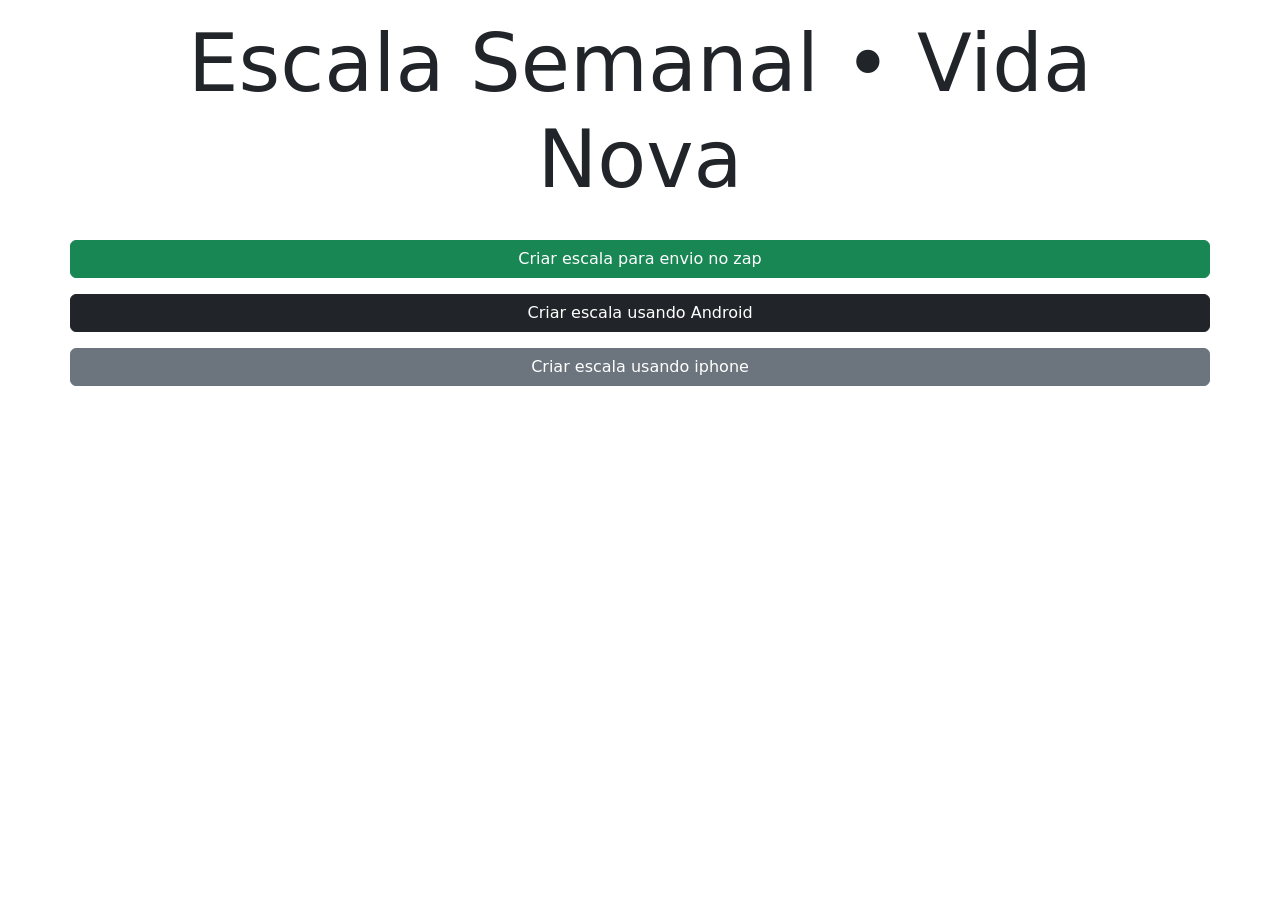
<file: index.html>
<!DOCTYPE html>
<html lang="pt-br">
    <head>
        <meta charset="UTF-8">
        <meta name="viewport" content="width=device-width, initial-scale=1.0">
        <title>Escala do Culto • Vida Nova Ancuri</title>
        <link href="https://cdn.jsdelivr.net/npm/bootstrap@5.3.8/dist/css/bootstrap.min.css" rel="stylesheet" integrity="sha384-sRIl4kxILFvY47J16cr9ZwB07vP4J8+LH7qKQnuqkuIAvNWLzeN8tE5YBujZqJLB" crossorigin="anonymous">
    </head>
    <body>
        <section class="container mt-3">
            <div class="row">
                <h1 class="display-1 text-center">Escala Semanal • Vida Nova</h1>
                <a href="whatsapp" class="btn btn-success mt-4 mb-2">
                    Criar escala para envio no zap
                </a>

                <a href="android" class="btn btn-dark mt-2 mb-2">
                    Criar escala usando Android
                </a>

                <a href="ios-iphone-apple" class="btn btn-secondary mt-2 mb-2">
                    Criar escala usando iphone
                </a>
            </div>
        </section>

        <script src="https://cdn.jsdelivr.net/npm/bootstrap@5.3.8/dist/js/bootstrap.bundle.min.js" integrity="sha384-FKyoEForCGlyvwx9Hj09JcYn3nv7wiPVlz7YYwJrWVcXK/BmnVDxM+D2scQbITxI" crossorigin="anonymous"></script>
    </body>
</html>
</file>
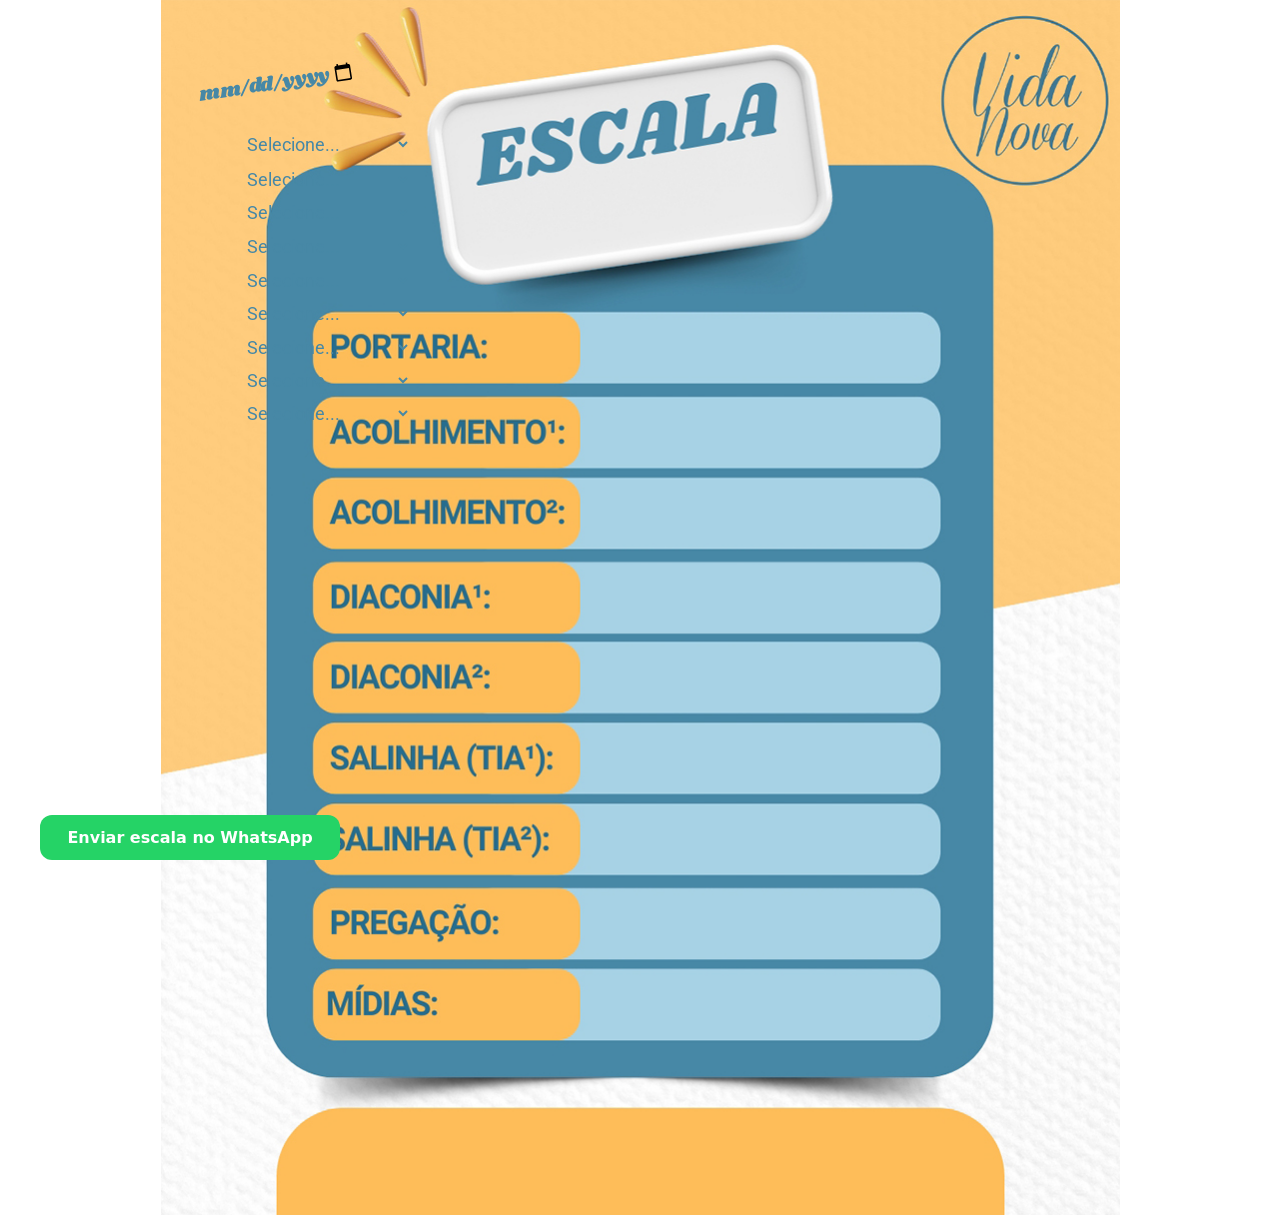
<file: android/index.html>
<!DOCTYPE html>
<html lang="pt-br">
    <head>
        <meta charset="UTF-8">
        <meta name="viewport" content="width=device-width, initial-scale=1.0">
        <title>Escala do Culto • Vida Nova Ancuri</title>
        <link href="https://cdn.jsdelivr.net/npm/bootstrap@5.3.8/dist/css/bootstrap.min.css" rel="stylesheet" integrity="sha384-sRIl4kxILFvY47J16cr9ZwB07vP4J8+LH7qKQnuqkuIAvNWLzeN8tE5YBujZqJLB" crossorigin="anonymous">
        <link rel="preconnect" href="https://fonts.googleapis.com">
        <link rel="preconnect" href="https://fonts.gstatic.com" crossorigin>
        <link href="https://fonts.googleapis.com/css2?family=Roboto:ital,wght@0,100..900;1,100..900&family=Shrikhand&display=swap" rel="stylesheet">
        <link rel="stylesheet" href="style.css">
    </head>
    <body>
        <section class="container planodefundo">
            <form class="row formulario">
                <input type="date" id="dataCulto" class="data">
                <select id="porteiro" class="campo portaria"></select>
                <select id="acolhimento1" class="campo acolhimento1"></select>
                <select id="acolhimento2" class="campo acolhimento2"></select>
                <select id="diacono1" class="campo diaconia1"></select>
                <select id="diacono2" class="campo diaconia2"></select>
                <select id="salinha1" class="campo salinha1"></select>
                <select id="salinha2" class="campo salinha2"></select>
                <select id="pregador" class="campo pregacao"></select>
                <select id="midias" class="campo midias"></select>
                <input type="text" id="temaCulto" class="campo tema">
                
                <button type="button" class="btn-enviar" onclick="gerarMensagem()">
                    Enviar escala no WhatsApp
                </button>
            </form>
        </section>
        <script src="https://cdn.jsdelivr.net/npm/bootstrap@5.3.8/dist/js/bootstrap.bundle.min.js" integrity="sha384-FKyoEForCGlyvwx9Hj09JcYn3nv7wiPVlz7YYwJrWVcXK/BmnVDxM+D2scQbITxI" crossorigin="anonymous"></script>
        <script src="script.js"></script>
    </body>
</html>
</file>
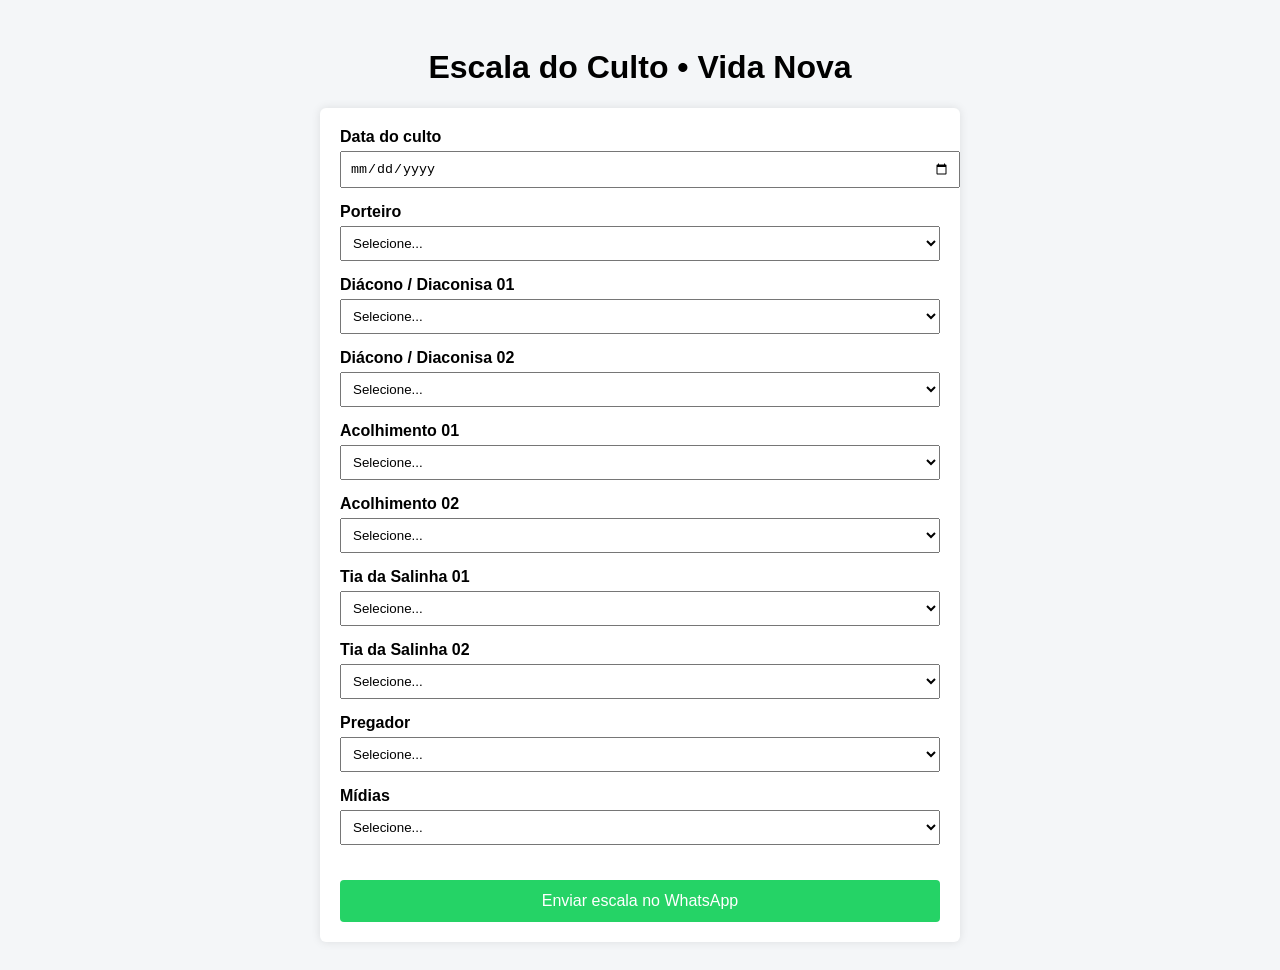
<file: whatsapp/index.html>
<!DOCTYPE html>
<html lang="pt-BR">
<head>
    <meta charset="UTF-8">
    <title>Escala do Culto • Vida Nova Ancuri</title>

    <style>
        body {
            font-family: Arial, sans-serif;
            background: #f4f6f8;
            padding: 20px;
        }

        h1 {
            text-align: center;
        }

        form {
            max-width: 600px;
            margin: auto;
            background: #ffffff;
            padding: 20px;
            border-radius: 6px;
            box-shadow: 0 0 10px rgba(0,0,0,0.1);
        }

        .grupo {
            margin-bottom: 15px;
        }

        label {
            font-weight: bold;
            display: block;
            margin-bottom: 5px;
        }

        input, select {
            width: 100%;
            padding: 8px;
        }

        button {
            width: 100%;
            padding: 12px;
            background: #25D366;
            color: white;
            border: none;
            font-size: 16px;
            cursor: pointer;
            border-radius: 4px;
            margin-top: 20px;
        }

        button:hover {
            background: #1ebc59;
        }
    </style>
</head>
<body>

<h1>Escala do Culto • Vida Nova</h1>

<form>

    <div class="grupo">
        <label>Data do culto</label>
        <input type="date" id="dataCulto">
    </div>

    <div class="grupo">
        <label>Porteiro</label>
        <select id="porteiro"></select>
    </div>

    <div class="grupo">
        <label>Diácono / Diaconisa 01</label>
        <select id="diacono1"></select>
    </div>

    <div class="grupo">
        <label>Diácono / Diaconisa 02</label>
        <select id="diacono2"></select>
    </div>

    <div class="grupo">
        <label>Acolhimento 01</label>
        <select id="acolhimento1"></select>
    </div>

    <div class="grupo">
        <label>Acolhimento 02</label>
        <select id="acolhimento2"></select>
    </div>

    <div class="grupo">
        <label>Tia da Salinha 01</label>
        <select id="salinha1"></select>
    </div>

    <div class="grupo">
        <label>Tia da Salinha 02</label>
        <select id="salinha2"></select>
    </div>

    <div class="grupo">
        <label>Pregador</label>
        <select id="pregador"></select>
    </div>

    <div class="grupo">
        <label>Mídias</label>
        <select id="midias"></select>
    </div>

    <button type="button" onclick="gerarMensagem()">Enviar escala no WhatsApp</button>

</form>

<script>
    const membros = [
        "Irmã Adriane",
        "Irmã Alycia",
        "Irmã Amanda",
        "Irmã Andréa",
        "Irmão Artemildo",
        "Irmão Arthur",
        "Irmã Beatrice",
        "Irmão Caoan",
        "Irmã Carol",
        "Irmã Clara",
        "Convidado(a)",
        "Irmã Dalva",
        "Irmã Damiana",
        "Irmã Deuziane",
        "Irmã Edilene",
        "Irmã Edlanny",
        "Irmã Fátima",
        "Irmão Gabriel",
        "Irmã Glaudenia",
        "Irmã Gorete",
        "Irmã Ieuda",
        "Irmão Igor",
        "Irmã Ivana",
        "Irmã Jamille",
        "Irmão Jhonattan",
        "Irmã Joana D'arc",
        "Irmão Jobson",
        "Irmã Joice",
        "Irmã Juliana",
        "Irmã Kecinha",
        "Irmã Liduina",
        "Irmã Lucimar",
        "Irmã Maiza",
        "Irmão Marcílio",
        "Irmão Marcos",
        "Irmã Marli",
        "Irmão Meton",
        "Irmã Natália",
        "Irmão Pedro",
        "Pr. Ednaldo",
        "Pr. Ítalo",
        "Prª. Marília",
        "Prª. Socorrinha",
        "Irmã Priscila",
        "Irmão Rafael",
        "Irmão Rafaelzinho",
        "Irmã Riviane",
        "Irmão Roger",
        "Irmão Rogério",
        "Irmã Sayane",
        "Irmã Sayonara",
        "Irmã Vitória",
        "Irmão Wagner",
        "Irmão Walter",
        "Irmão Wladison",
        "Irmã Yonara",
        "Irmã Yorrana",
        "Irmão Zé (José Ilton)",
    ];

    const selects = document.querySelectorAll("select");

    function preencherSelects() {
        selects.forEach(select => {
            select.innerHTML = `<option value="">Selecione...</option>`;
            membros.forEach(nome => {
                const option = document.createElement("option");
                option.value = nome;
                option.textContent = nome;
                select.appendChild(option);
            });
        });
    }

    function atualizarOpcoes() {
        const escolhidos = Array.from(selects)
            .map(s => s.value)
            .filter(v => v !== "");

        selects.forEach(select => {
            Array.from(select.options).forEach(option => {
                if (
                    option.value &&
                    escolhidos.includes(option.value) &&
                    option.value !== select.value
                ) {
                    option.disabled = true;
                } else {
                    option.disabled = false;
                }
            });
        });
    }

    selects.forEach(select => {
        select.addEventListener("change", atualizarOpcoes);
    });

    preencherSelects();

    function formatarData(data) {
        const [ano, mes, dia] = data.split("-");
        return `${dia}/${mes}/${ano}`;
    }

    function gerarMensagem() {
        const dataInput = document.getElementById("dataCulto").value;

        if (!dataInput) {
            alert("Selecione a data do culto.");
            return;
        }

        for (const select of selects) {
            if (!select.value) {
                alert("Preencha todos os campos da escala.");
                return;
            }
        }

        let mensagem =
`*ESCALA DESSE DOMINGO*
> Data: ${formatarData(dataInput)}

*PORTEIRO:*
- _${porteiro.value}_

*DIÁCONO / DIACONISA:*
- _${diacono1.value}_
- _${diacono2.value}_

*ACOLHIMENTO:*
- _${acolhimento1.value}_
- _${acolhimento2.value}_

*TIA DA SALINHA:*
- _${salinha1.value}_
- _${salinha2.value}_

*PREGADOR:*
- _${pregador.value}_

*MÍDIAS:*
- _${midias.value}_
`;

        const texto = encodeURIComponent(mensagem);
        const url = `https://wa.me/5585997734817?text=${texto}`;

        window.open(url, "_blank");
    }
</script>

</body>
</html>
</file>
<file: android/style.css>
* {
    box-sizing: border-box;
    }

body {
    margin: 0;
    padding: 0;
    }

    /* CONTAINER COM A ARTE */
    .planodefundo {
        width: auto;
        height: 1215px;
        background: url('../imagens/form-sem-dados.jpg') no-repeat top center;
        background-size: contain;
        }

        /* FORM SOBRE A IMAGEM */
        .formulario {
            padding-top: 85px;
            width: 960px;
            height: 1130px;
            }

            /* CAMPOS INVISÍVEIS */
            .campo {
                margin: 0px 0px 0px 100px;
                font-family: "Roboto", sans-serif;
                width: 180px;
                height: 40px;
                background: none;
                border: none;
                font-size: 18px;
                color: #4788a6;
                display: block;
                }

            /* DATA */
            .data {
                margin: -27px 0px 0px 116px;
                width: 182px;
                height: 50px;
                color: #4788a6;
                font-size: 20px;
                font-family: "Shrikhand", serif;
                font-weight: 400;
                font-style: normal;
                transform: rotate(-09deg);
                border: none;
                background: none;
                display: block;
                }

                /* POSIÇÕES — AJUSTADAS À ARTE */
                .portaria {
                    margin: 39px 20px 0px -137px;
                    }

                .acolhimento1 {
                    margin: 74px 20px 0px -200px;
                    }

                .acolhimento2 {
                    margin: 107px 20px 0px -200px;
                    }

                .diaconia1 {
                    margin: 141px 20px 0px -200px;
                    }

                .diaconia2 {
                    margin: 175px 20px 0px -200px;
                    }

                .salinha1 {
                    margin: 208px 20px 0px -200px;
                    }

                .salinha2 {
                    margin: 242px 20px 0px -200px;
                    }

                .pregacao {
                    margin: 275px 20px 0px -200px;
                    }

                .midias {
                    margin: 308px 20px 0px -200px;
                    }

                .tema {
                    margin: 371px 0px 0px -308px;
                    width: 290px !important;
                    height: 40px;
                    text-align: center;
                    font-family: "Roboto", sans-serif;
                    background: none;
                    border: none;
                    font-size: 18px;
                    color: #4788a6;
                    display: block;
                    font-weight: bold;
                    }

            /* BOTÃO */
            .btn-enviar {
                position: absolute;
                bottom: 40px;
                z-index: 100;
                left: 40px;
                width: 300px;
                height: 45px;
                border-radius: 12px;
                border: none;
                background: #25d366;
                color: #fff;
                font-size: 16px;
                font-weight: bold;
                cursor: pointer;
                }
</file>
